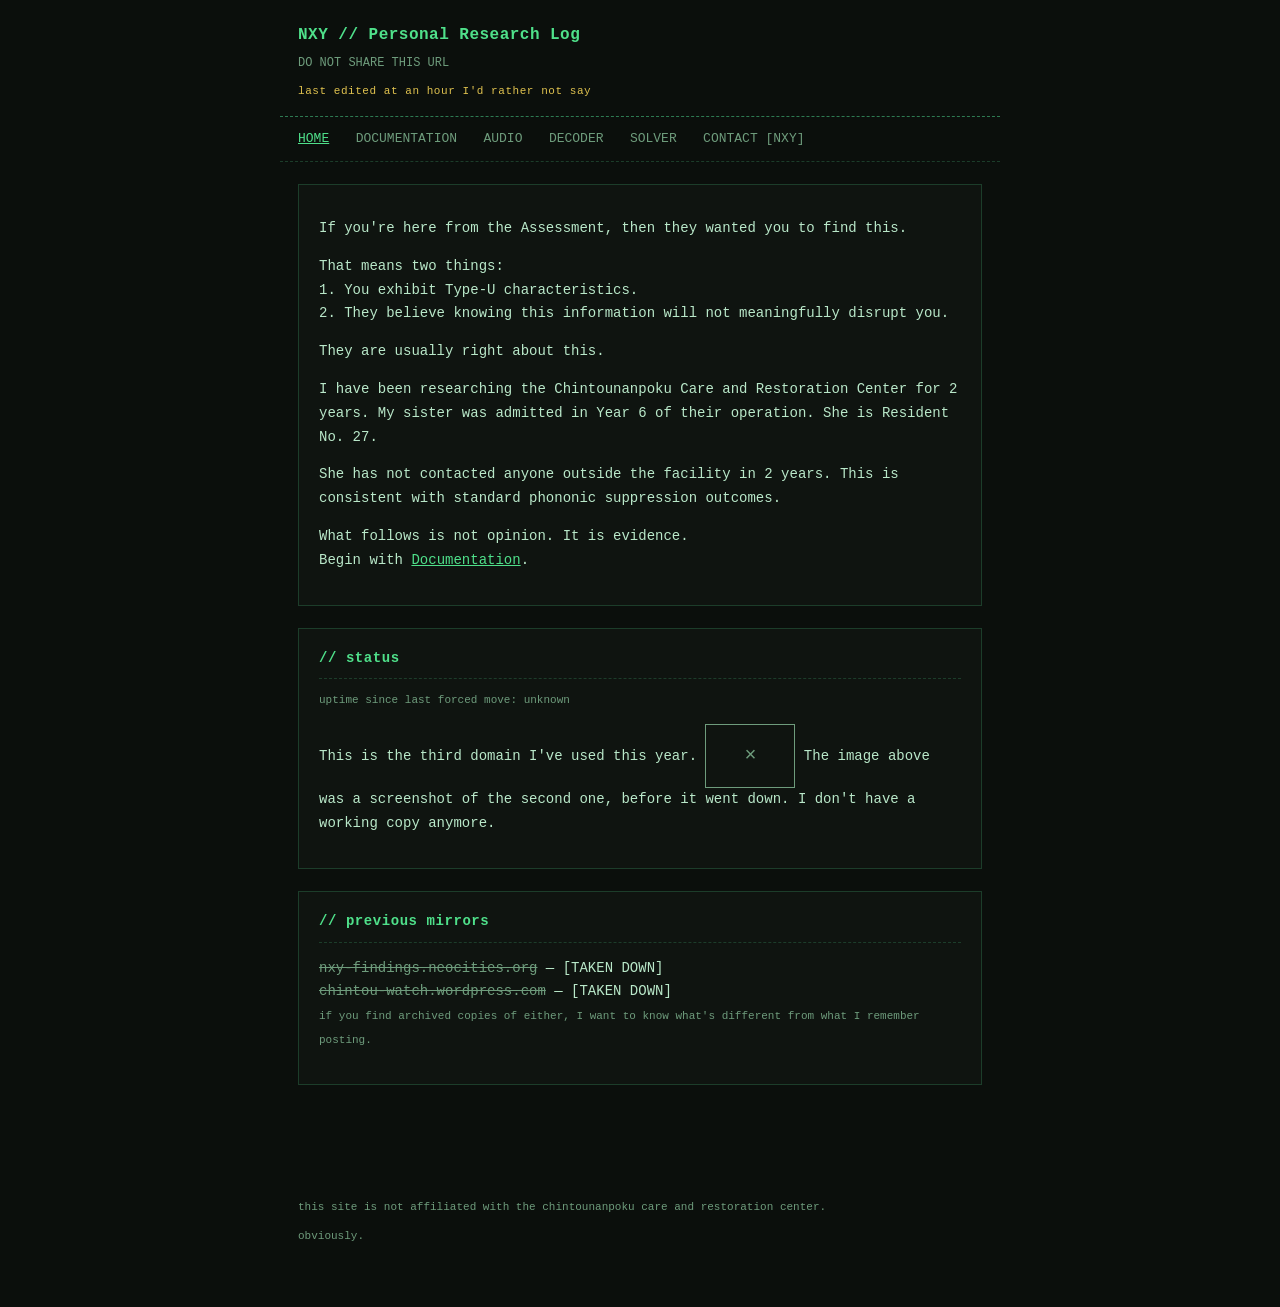
<file: index.html>
<!DOCTYPE html>
<html lang="en">
<head>
<meta charset="UTF-8">
<meta name="viewport" content="width=device-width, initial-scale=1.0">
<title>NXY // Personal Research Log</title>
<link rel="stylesheet" href="style.css">
</head>
<body>

<header class="nxy-header">
  <div class="handle">NXY // Personal Research Log</div>
  <div class="subline">DO NOT SHARE THIS URL</div>
  <div class="warn-line">last edited at an hour I'd rather not say</div>
</header>

<nav class="nxy-nav" aria-label="Primary">
  <a href="index.html" aria-current="page">HOME</a>
  <a href="documentation.html">DOCUMENTATION</a>
  <a href="audio.html">AUDIO</a>
  <a href="decoder.html">DECODER</a>
  <a href="solver.html">SOLVER</a>
  <a href="contact.html">CONTACT [NXY]</a>
</nav>

<main class="shell">

  <div class="block">
    <p>If you're here from the Assessment, then they wanted you to find this.</p>
    <p>That means two things:<br>
    1. You exhibit Type-U characteristics.<br>
    2. They believe knowing this information will not meaningfully disrupt you.</p>
    <p>They are usually right about this.</p>
    <p>I have been researching the Chintounanpoku Care and Restoration Center for 2 years. My sister was admitted in Year 6 of their operation. She is Resident No. 27.</p>
    <p>She has not contacted anyone outside the facility in 2 years. This is consistent with standard phononic suppression outcomes.</p>
    <p>What follows is not opinion. It is evidence.<br>Begin with <a href="documentation.html">Documentation</a>.</p>
  </div>

  <div class="block">
    <h2>// status</h2>
    <p class="timestamp">uptime since last forced move: unknown</p>
    <p>This is the third domain I've used this year. <span class="broken-img" title="image failed to load" aria-label="broken image placeholder"></span> The image above was a screenshot of the second one, before it went down. I don't have a working copy anymore.</p>
  </div>

  <div class="block">
    <h2>// previous mirrors</h2>
    <p>
      <a href="#" class="dead">nxy-findings.neocities.org</a> — [TAKEN DOWN]<br>
      <a href="#" class="dead">chintou-watch.wordpress.com</a> — [TAKEN DOWN]<br>
      <span class="timestamp">if you find archived copies of either, I want to know what's different from what I remember posting.</span>
    </p>
  </div>

</main>

<footer class="nxy-footer">
  <p>this site is not affiliated with the chintounanpoku care and restoration center.</p>
  <p>obviously.</p>
</footer>

</body>
</html>
</file>
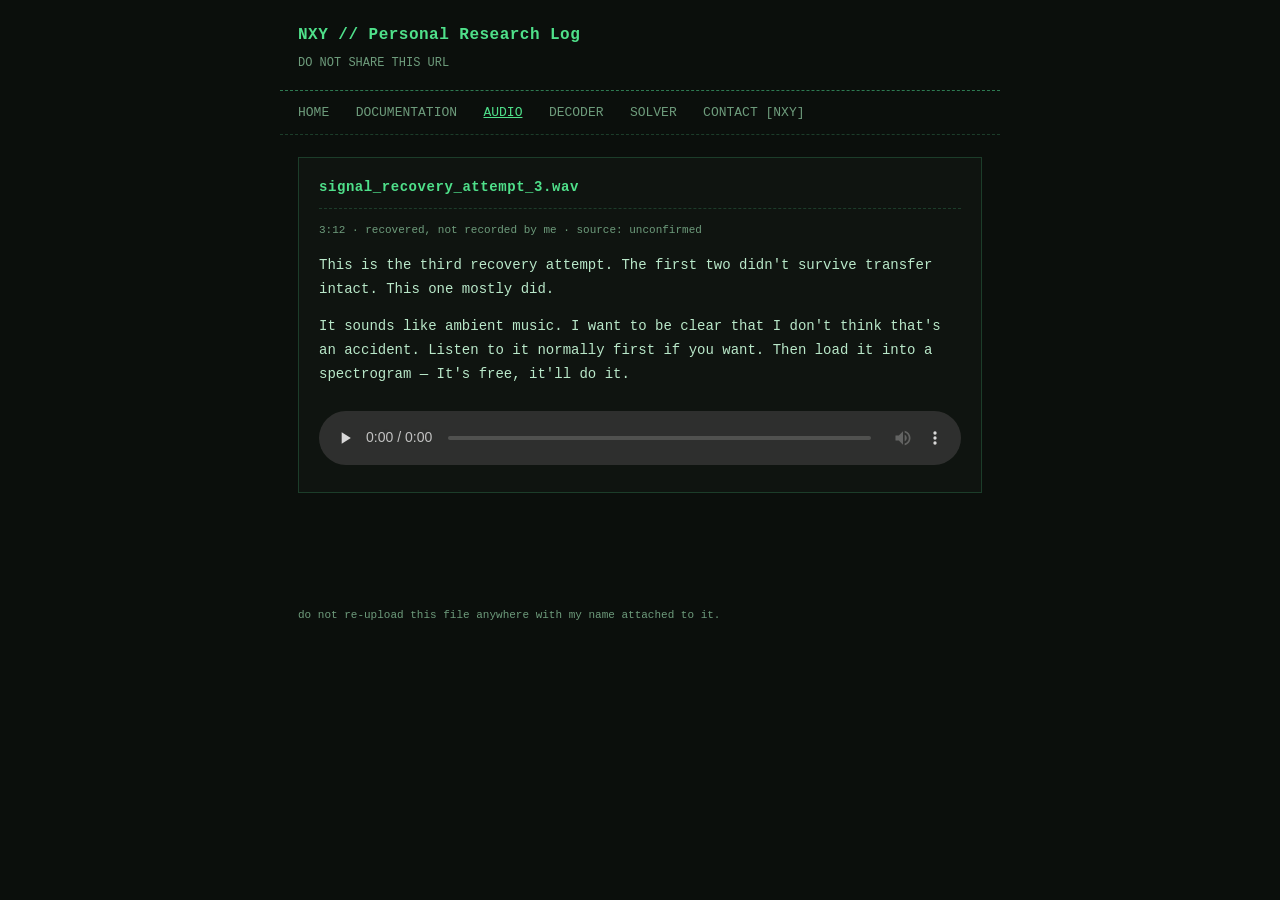
<file: audio.html>
<!DOCTYPE html>
<html lang="en">
<head>
<meta charset="UTF-8">
<meta name="viewport" content="width=device-width, initial-scale=1.0">
<title>Audio // NXY</title>
<link rel="stylesheet" href="style.css">
</head>
<body>

<header class="nxy-header">
  <div class="handle">NXY // Personal Research Log</div>
  <div class="subline">DO NOT SHARE THIS URL</div>
</header>

<nav class="nxy-nav" aria-label="Primary">
  <a href="index.html">HOME</a>
  <a href="documentation.html">DOCUMENTATION</a>
  <a href="audio.html" aria-current="page">AUDIO</a>
  <a href="decoder.html">DECODER</a>
  <a href="solver.html">SOLVER</a>
  <a href="contact.html">CONTACT [NXY]</a>
</nav>

<main class="shell">

  <div class="block">
    <h2>signal_recovery_attempt_3.wav</h2>
    <p class="timestamp">3:12 &middot; recovered, not recorded by me &middot; source: unconfirmed</p>
    <p>This is the third recovery attempt. The first two didn't survive transfer intact. This one mostly did.</p>
    <p>It sounds like ambient music. I want to be clear that I don't think that's an accident. Listen to it normally first if you want. Then load it into a spectrogram &mdash; It's free, it'll do it.</p>

    <audio controls preload="none">
      <source src="audio/signal_recovery_attempt_3.wav" type="audio/wav">
      Your browser doesn't support embedded audio. Download the file directly instead.
    </audio>
    
  </div>

</main>

<footer class="nxy-footer">
  <p>do not re-upload this file anywhere with my name attached to it.</p>
</footer>

</body>
</html>
</file>
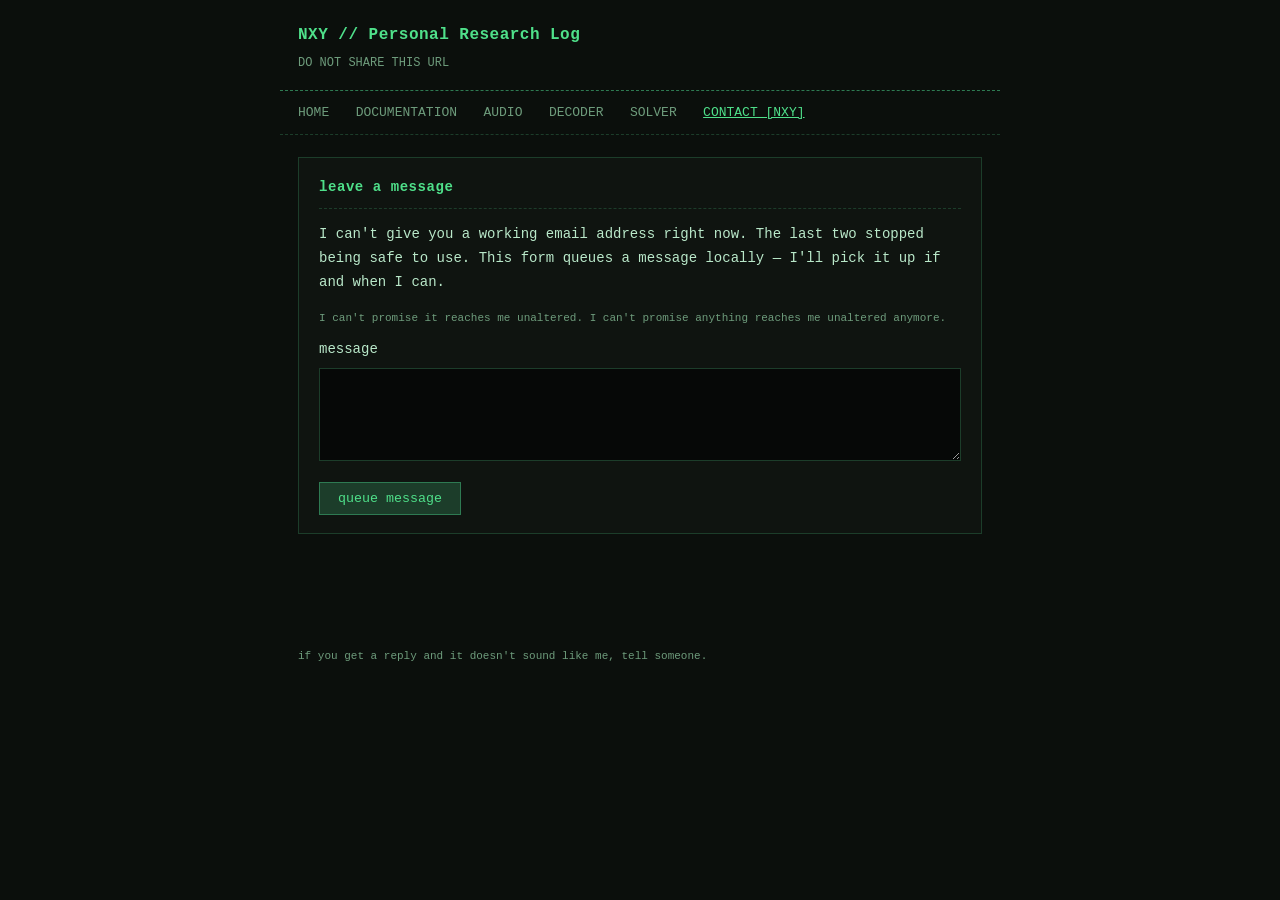
<file: contact.html>
<!DOCTYPE html>
<html lang="en">
<head>
<meta charset="UTF-8">
<meta name="viewport" content="width=device-width, initial-scale=1.0">
<title>Contact [NXY]</title>
<link rel="stylesheet" href="style.css">
</head>
<body>

<header class="nxy-header">
  <div class="handle">NXY // Personal Research Log</div>
  <div class="subline">DO NOT SHARE THIS URL</div>
</header>

<nav class="nxy-nav" aria-label="Primary">
  <a href="index.html">HOME</a>
  <a href="documentation.html">DOCUMENTATION</a>
  <a href="audio.html">AUDIO</a>
  <a href="decoder.html">DECODER</a>
  <a href="solver.html">SOLVER</a>
  <a href="contact.html" aria-current="page">CONTACT [NXY]</a>
</nav>

<main class="shell">

  <div class="block">
    <h2>leave a message</h2>
    <p>I can't give you a working email address right now. The last two stopped being safe to use. This form queues a message locally &mdash; I'll pick it up if and when I can.</p>
    <p class="timestamp">I can't promise it reaches me unaltered. I can't promise anything reaches me unaltered anymore.</p>

    <form class="nxy-form" id="nxy-contact-form">
      <label for="msg">message</label>
      <textarea id="msg" rows="5"></textarea>
      <button type="submit">queue message</button>
    </form>

    <div class="pending-asset" id="nxy-contact-result" style="display:none;"></div>
  </div>

</main>

<footer class="nxy-footer">
  <p>if you get a reply and it doesn't sound like me, tell someone.</p>
</footer>

<script>
  document.getElementById('nxy-contact-form').addEventListener('submit', function (e) {
    e.preventDefault();
    var box = document.getElementById('nxy-contact-result');
    box.style.display = 'block';
    box.textContent = 'MESSAGE QUEUED. DELIVERY NOT GUARANTEED.';
  });
</script>

</body>
</html>
</file>
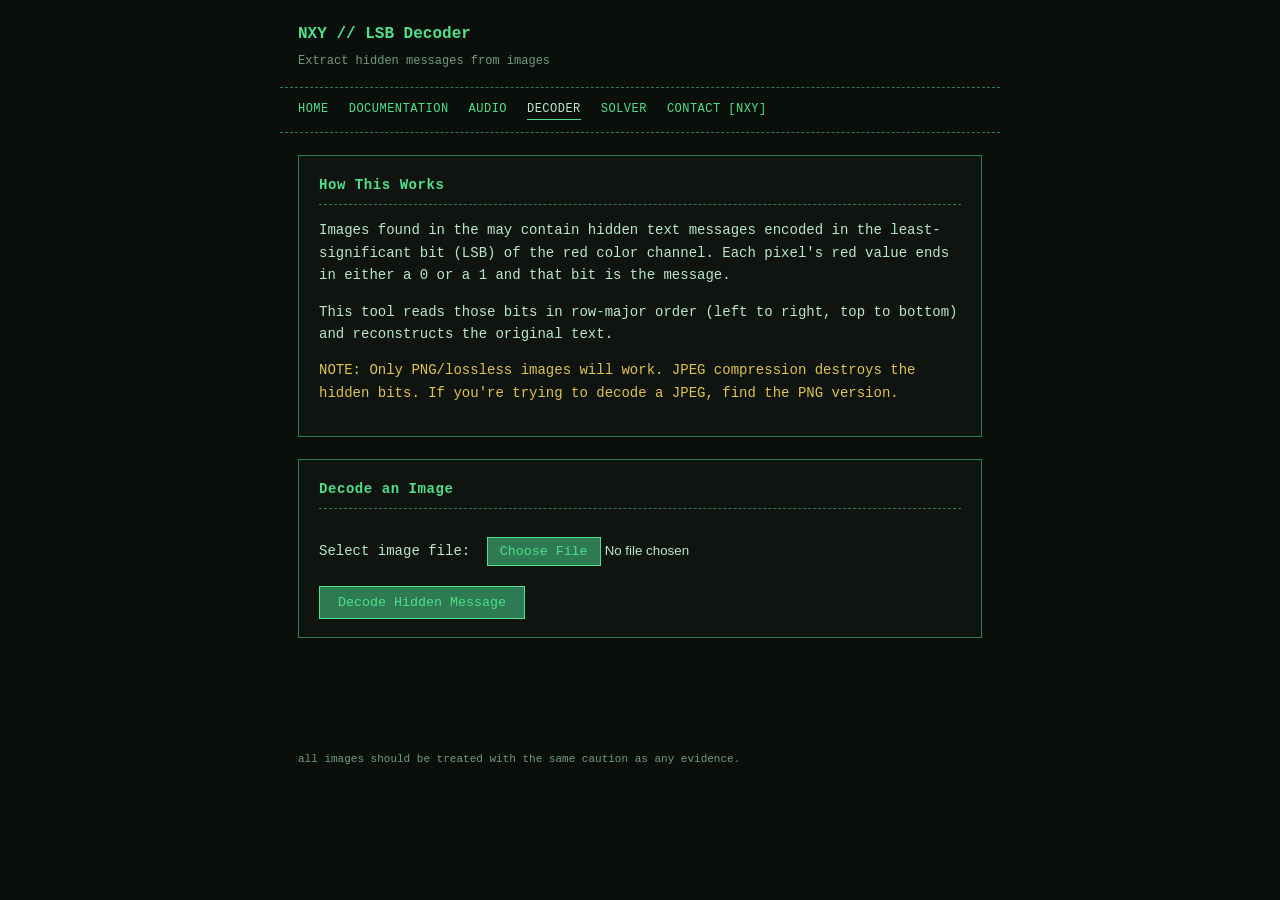
<file: decoder.html>
<!DOCTYPE html>
<html lang="en">
<head>
<meta charset="UTF-8">
<meta name="viewport" content="width=device-width, initial-scale=1.0">
<title>LSB Decoder // NXY Research Tools</title>
<style>
  :root {
    --bg:        #0B0F0C;
    --bg-panel:  #0F1410;
    --green:     #4FE08A;
    --green-dim: #2E7A52;
    --text:      #B9E8C9;
    --text-dim:  #6E9C7C;
    --font-mono: 'Courier New', Courier, monospace;
  }
  * { box-sizing: border-box; }
  html, body {
    margin: 0; padding: 0;
    background: var(--bg);
    color: var(--text);
    font-family: var(--font-mono);
    font-size: 14px;
    line-height: 1.6;
  }
  .shell { max-width: 720px; margin: 0 auto; padding: 0 18px 60px; }
  header { border-bottom: 1px dashed var(--green-dim); padding: 22px 18px 16px; max-width: 720px; margin: 0 auto; }
  .handle { color: var(--green); font-weight: bold; font-size: 16px; }
  .subline { color: var(--text-dim); font-size: 12px; margin-top: 4px; }
  .block {
    background: var(--bg-panel);
    border: 1px solid var(--green-dim);
    padding: 18px 20px;
    margin: 22px 0;
  }
  .block h2 {
    color: var(--green);
    font-size: 14px;
    letter-spacing: 0.04em;
    margin: 0 0 12px;
    border-bottom: 1px dashed var(--green-dim);
    padding-bottom: 8px;
  }
  input[type="file"] {
    color: var(--text);
    padding: 8px;
    margin-top: 8px;
  }
  input[type="file"]::file-selector-button {
    background: var(--green-dim);
    border: 1px solid var(--green);
    color: var(--green);
    padding: 6px 12px;
    cursor: pointer;
    font-family: var(--font-mono);
  }
  button {
    margin-top: 12px;
    background: var(--green-dim);
    border: 1px solid var(--green);
    color: var(--green);
    font-family: var(--font-mono);
    padding: 8px 18px;
    cursor: pointer;
  }
  button:hover { background: var(--green); color: var(--bg); }
  #preview {
    max-width: 100%;
    height: auto;
    margin-top: 12px;
    border: 1px dashed var(--green-dim);
    border-radius: 4px;
    display: none;
  }
  #result {
    margin-top: 18px;
    padding: 14px;
    background: #060807;
    border-left: 2px solid var(--green);
    display: none;
    white-space: pre-wrap;
    word-wrap: break-word;
  }
  .error { color: #E0C24F; }
  .success { color: var(--green); }
  footer { color: var(--text-dim); font-size: 11px; padding: 20px 18px 50px; max-width: 720px; margin: 0 auto; }
  header { border-bottom: 1px dashed var(--green-dim); padding: 22px 18px 16px; max-width: 720px; margin: 0 auto; }
  .handle { color: var(--green); font-weight: bold; font-size: 16px; }
  .subline { color: var(--text-dim); font-size: 12px; margin-top: 4px; }
  .nxy-nav { display: flex; gap: 20px; padding: 12px 18px; max-width: 720px; margin: 0 auto; border-bottom: 1px dashed var(--green-dim); }
  .nxy-nav a { color: var(--green); text-decoration: none; font-size: 12px; letter-spacing: 0.04em; }
  .nxy-nav a:hover { color: var(--text); }
  .nxy-nav a[aria-current="page"] { color: var(--text); border-bottom: 1px solid var(--green); }
  .shell { max-width: 720px; margin: 0 auto; padding: 0 18px 60px; }
</style>
</head>
<body>

<header>
  <div class="handle">NXY // LSB Decoder</div>
  <div class="subline">Extract hidden messages from images</div>
</header>

<nav class="nxy-nav" aria-label="Primary">
  <a href="index.html">HOME</a>
  <a href="documentation.html">DOCUMENTATION</a>
  <a href="audio.html">AUDIO</a>
  <a href="decoder.html" aria-current="page">DECODER</a>
  <a href="solver.html">SOLVER</a>
  <a href="contact.html">CONTACT [NXY]</a>
</nav>

<main class="shell">

  <div class="block">
    <h2>How This Works</h2>
    <p>Images found in the may contain hidden text messages encoded in the least-significant bit (LSB) of the red color channel. Each pixel's red value ends in either a 0 or a 1 and that bit is the message.</p>
    <p>This tool reads those bits in row-major order (left to right, top to bottom) and reconstructs the original text.</p>
    <p class="error">NOTE: Only PNG/lossless images will work. JPEG compression destroys the hidden bits. If you're trying to decode a JPEG, find the PNG version.</p>
  </div>

  <div class="block">
    <h2>Decode an Image</h2>
    <form id="decoder-form">
      <label for="image-input">Select image file:</label>
      <input type="file" id="image-input" accept="image/png,image/gif,image/bmp" required>
      <img id="preview" alt="Image preview">
      <button type="submit">Decode Hidden Message</button>
    </form>
    <div id="result"></div>
  </div>

</main>

<footer>
  <p>all images should be treated with the same caution as any evidence.</p>
</footer>

<script>
  var form = document.getElementById('decoder-form');
  var fileInput = document.getElementById('image-input');
  var preview = document.getElementById('preview');
  var result = document.getElementById('result');

  fileInput.addEventListener('change', function (e) {
    if (fileInput.files.length === 0) {
      preview.style.display = 'none';
      return;
    }
    var reader = new FileReader();
    reader.onload = function (evt) {
      preview.src = evt.target.result;
      preview.style.display = 'block';
    };
    reader.readAsDataURL(fileInput.files[0]);
  });

  form.addEventListener('submit', function (e) {
    e.preventDefault();
    var file = fileInput.files[0];
    if (!file) { return; }

    var reader = new FileReader();
    reader.onload = function (evt) {
      var img = new Image();
      img.onload = function () {
        try {
          var message = decodeMessage(img);
          result.classList.remove('error');
          result.classList.add('success');
          result.textContent = message || '[No hidden message found or message was empty.]';
        } catch (err) {
          result.classList.remove('success');
          result.classList.add('error');
          result.textContent = 'ERROR: ' + err.message;
        }
        result.style.display = 'block';
      };
      img.src = evt.target.result;
    };
    reader.readAsDataURL(file);
  });

  function decodeMessage(img) {
    var canvas = document.createElement('canvas');
    canvas.width = img.width;
    canvas.height = img.height;
    var ctx = canvas.getContext('2d');
    ctx.drawImage(img, 0, 0);
    var imageData = ctx.getImageData(0, 0, img.width, img.height);
    var data = imageData.data;

    var bits = [];
    for (var i = 0; i < data.length; i += 4) {
      var r = data[i];
      bits.push(r & 1);
    }

    var chars = [];
    var zeroCount = 0;
    for (var i = 0; i < bits.length; i += 8) {
      if (i + 8 > bits.length) break;
      var byte = 0;
      for (var j = 0; j < 8; j++) {
        byte = (byte << 1) | bits[i + j];
      }
      if (byte === 0) {
        zeroCount++;
        if (zeroCount >= 2) break;
      } else {
        zeroCount = 0;
        chars.push(String.fromCharCode(byte));
      }
    }

    return chars.join('');
  }
</script>

</body>
</html>
</file>
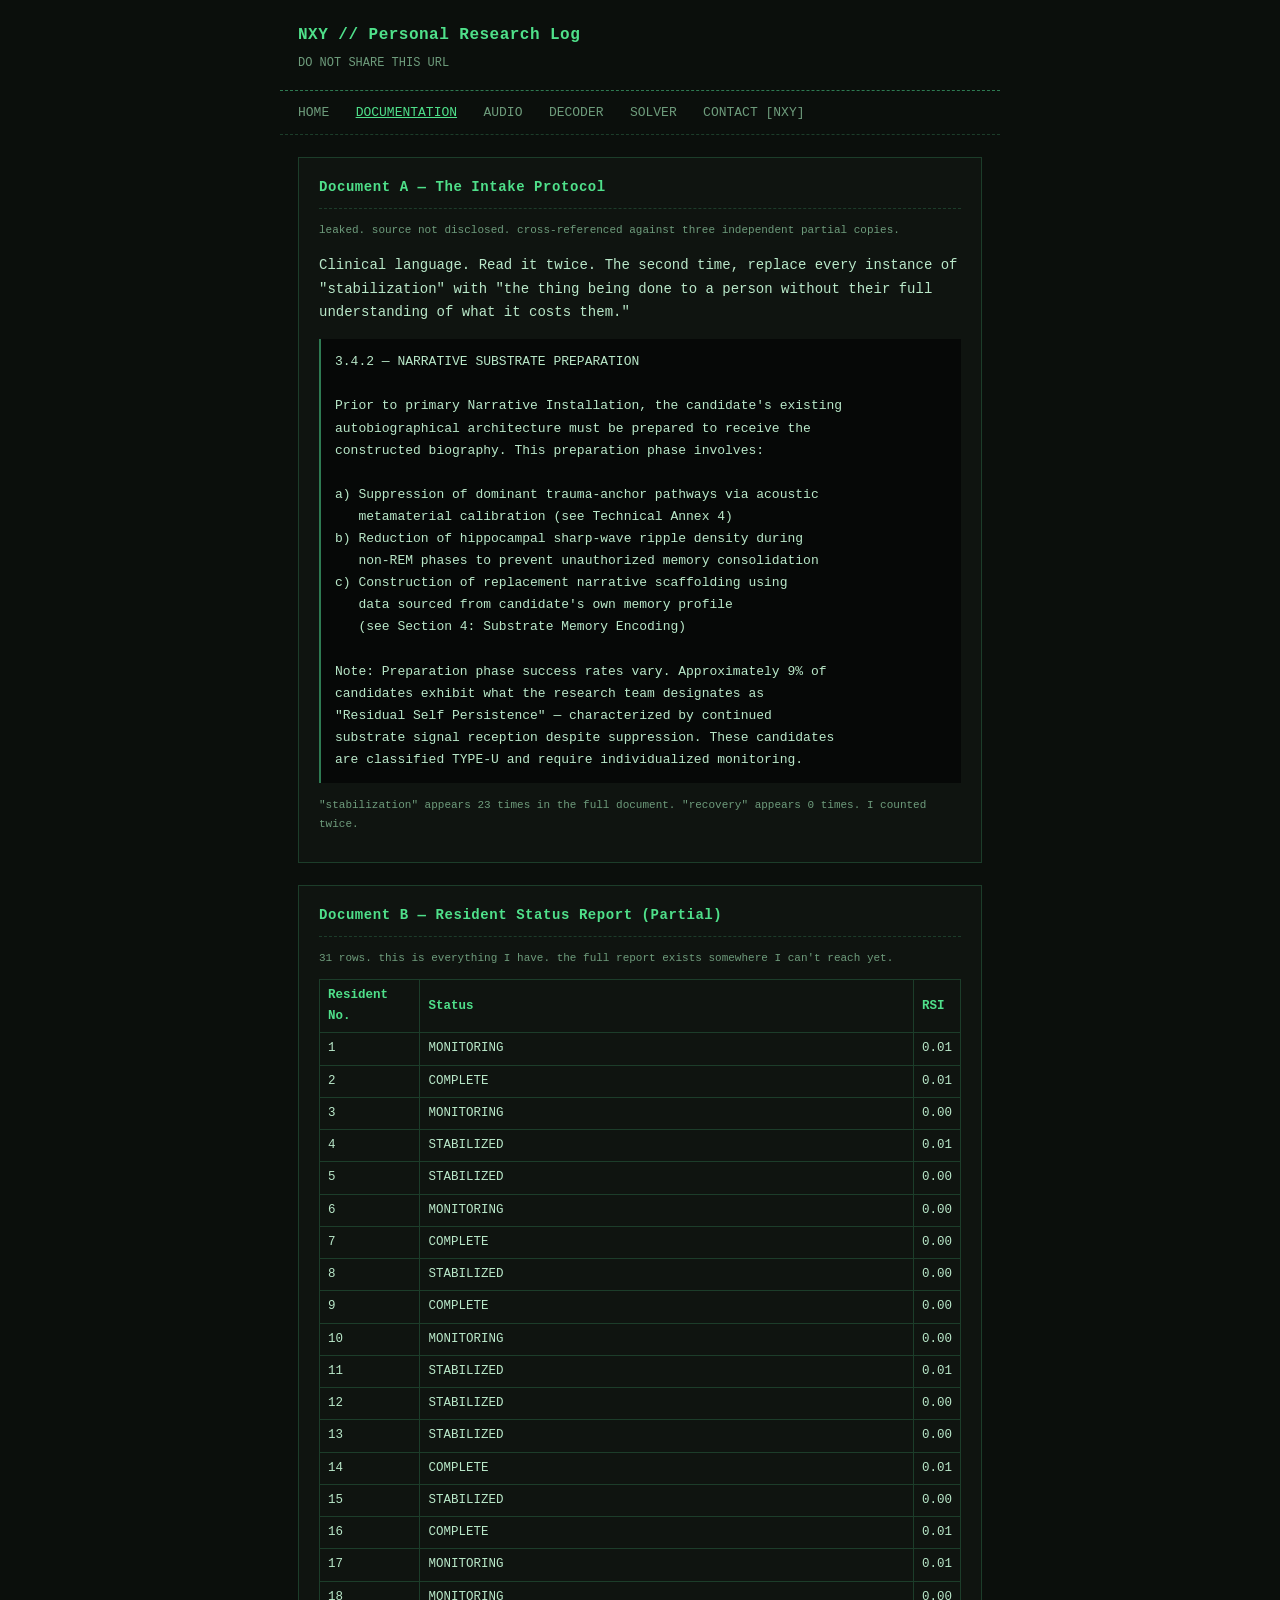
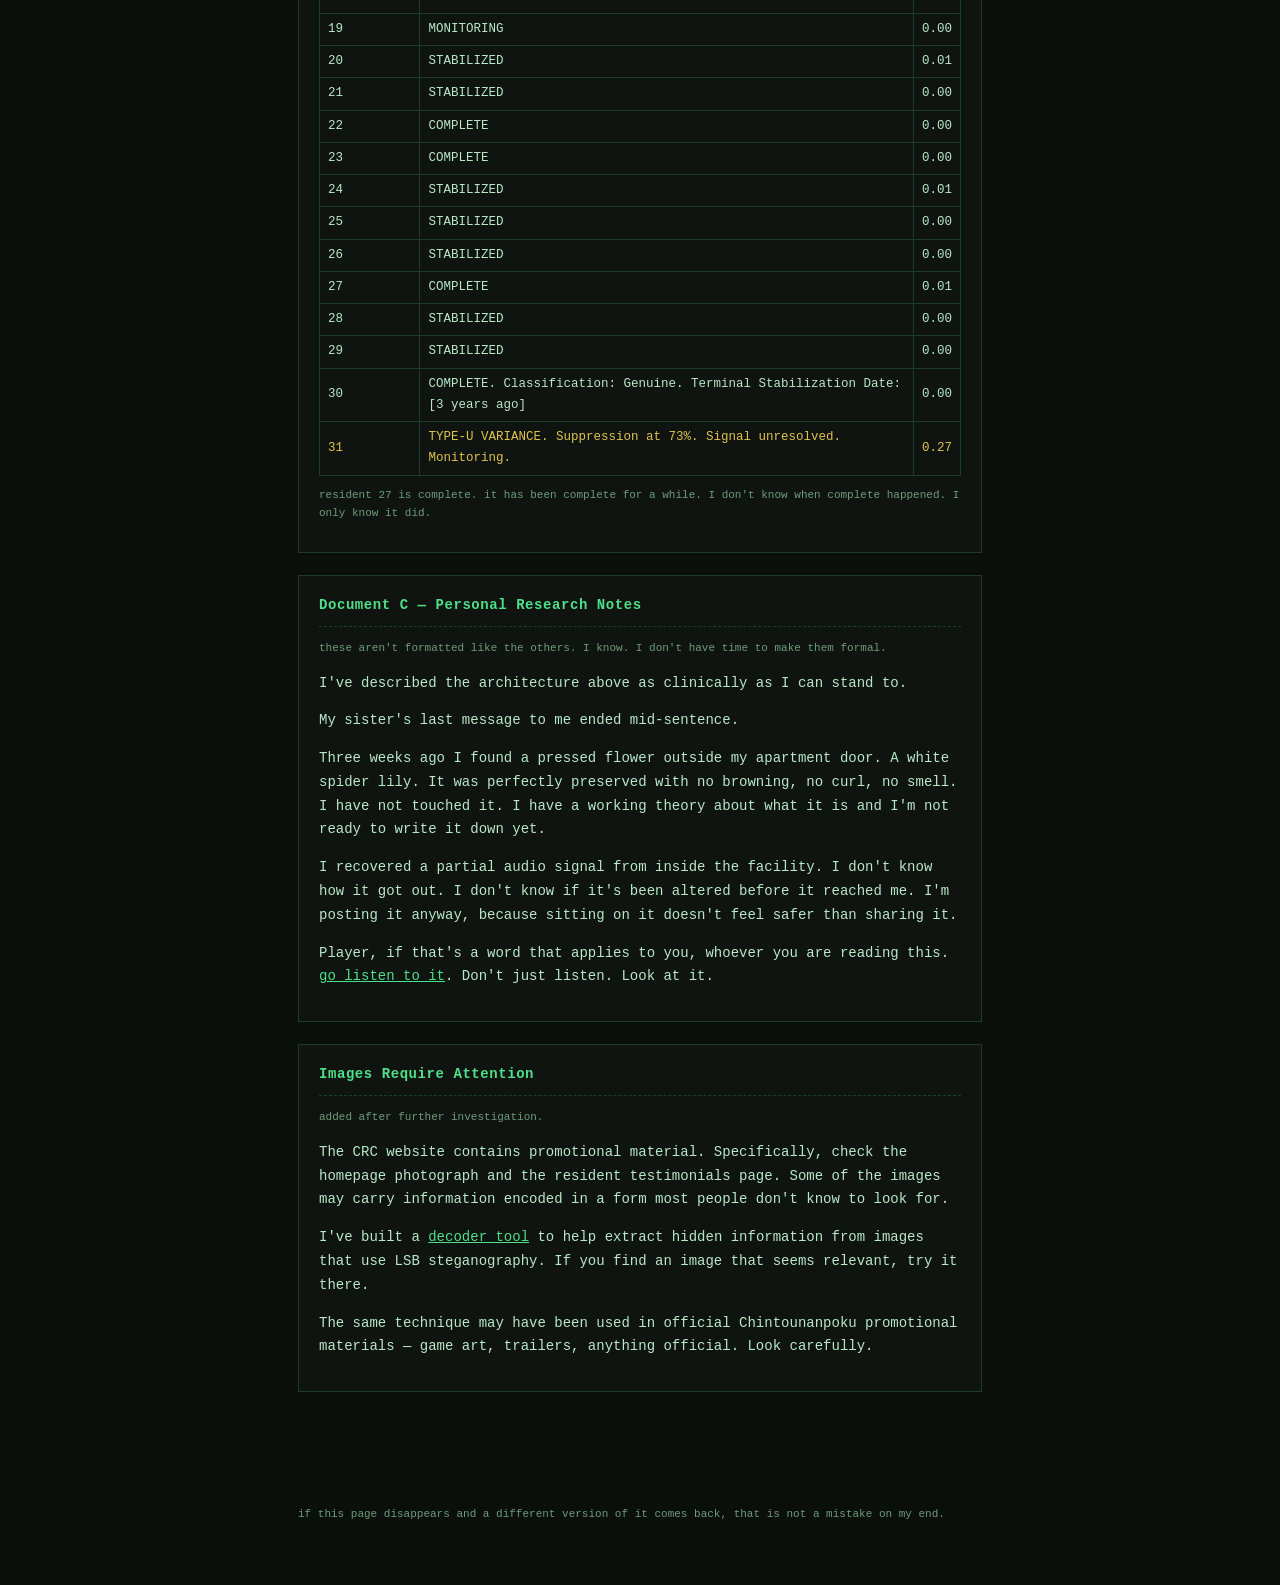
<file: documentation.html>
<!DOCTYPE html>
<html lang="en">
<head>
<meta charset="UTF-8">
<meta name="viewport" content="width=device-width, initial-scale=1.0">
<title>Documentation // NXY</title>
<link rel="stylesheet" href="style.css">
</head>
<body>

<header class="nxy-header">
  <div class="handle">NXY // Personal Research Log</div>
  <div class="subline">DO NOT SHARE THIS URL</div>
</header>

<nav class="nxy-nav" aria-label="Primary">
  <a href="index.html">HOME</a>
  <a href="documentation.html" aria-current="page">DOCUMENTATION</a>
  <a href="audio.html">AUDIO</a>
  <a href="decoder.html">DECODER</a>
  <a href="solver.html">SOLVER</a>
  <a href="contact.html">CONTACT [NXY]</a>
</nav>

<main class="shell">

  <div class="block">
    <h2>Document A — The Intake Protocol</h2>
    <p class="timestamp">leaked. source not disclosed. cross-referenced against three independent partial copies.</p>
    <p>Clinical language. Read it twice. The second time, replace every instance of "stabilization" with "the thing being done to a person without their full understanding of what it costs them."</p>
    <pre class="doc-excerpt">3.4.2 — NARRATIVE SUBSTRATE PREPARATION

Prior to primary Narrative Installation, the candidate's existing
autobiographical architecture must be prepared to receive the
constructed biography. This preparation phase involves:

a) Suppression of dominant trauma-anchor pathways via acoustic
   metamaterial calibration (see Technical Annex 4)
b) Reduction of hippocampal sharp-wave ripple density during
   non-REM phases to prevent unauthorized memory consolidation
c) Construction of replacement narrative scaffolding using
   data sourced from candidate's own memory profile
   (see Section 4: Substrate Memory Encoding)

Note: Preparation phase success rates vary. Approximately 9% of
candidates exhibit what the research team designates as
"Residual Self Persistence" — characterized by continued
substrate signal reception despite suppression. These candidates
are classified TYPE-U and require individualized monitoring.</pre>
    <p class="timestamp">"stabilization" appears 23 times in the full document. "recovery" appears 0 times. I counted twice.</p>
  </div>

  <div class="block">
    <h2>Document B — Resident Status Report (Partial)</h2>
    <p class="timestamp">31 rows. this is everything I have. the full report exists somewhere I can't reach yet.</p>
    <table class="status-table">
      <tr><th>Resident No.</th><th>Status</th><th>RSI</th></tr>
      <tr><td>1</td><td>MONITORING</td><td>0.01</td></tr>
      <tr><td>2</td><td>COMPLETE</td><td>0.01</td></tr>
      <tr><td>3</td><td>MONITORING</td><td>0.00</td></tr>
      <tr><td>4</td><td>STABILIZED</td><td>0.01</td></tr>
      <tr><td>5</td><td>STABILIZED</td><td>0.00</td></tr>
      <tr><td>6</td><td>MONITORING</td><td>0.00</td></tr>
      <tr><td>7</td><td>COMPLETE</td><td>0.00</td></tr>
      <tr><td>8</td><td>STABILIZED</td><td>0.00</td></tr>
      <tr><td>9</td><td>COMPLETE</td><td>0.00</td></tr>
      <tr><td>10</td><td>MONITORING</td><td>0.00</td></tr>
      <tr><td>11</td><td>STABILIZED</td><td>0.01</td></tr>
      <tr><td>12</td><td>STABILIZED</td><td>0.00</td></tr>
      <tr><td>13</td><td>STABILIZED</td><td>0.00</td></tr>
      <tr><td>14</td><td>COMPLETE</td><td>0.01</td></tr>
      <tr><td>15</td><td>STABILIZED</td><td>0.00</td></tr>
      <tr><td>16</td><td>COMPLETE</td><td>0.01</td></tr>
      <tr><td>17</td><td>MONITORING</td><td>0.01</td></tr>
      <tr><td>18</td><td>MONITORING</td><td>0.00</td></tr>
      <tr><td>19</td><td>MONITORING</td><td>0.00</td></tr>
      <tr><td>20</td><td>STABILIZED</td><td>0.01</td></tr>
      <tr><td>21</td><td>STABILIZED</td><td>0.00</td></tr>
      <tr><td>22</td><td>COMPLETE</td><td>0.00</td></tr>
      <tr><td>23</td><td>COMPLETE</td><td>0.00</td></tr>
      <tr><td>24</td><td>STABILIZED</td><td>0.01</td></tr>
      <tr><td>25</td><td>STABILIZED</td><td>0.00</td></tr>
      <tr><td>26</td><td>STABILIZED</td><td>0.00</td></tr>
      <tr><td>27</td><td>COMPLETE</td><td>0.01</td></tr>
      <tr><td>28</td><td>STABILIZED</td><td>0.00</td></tr>
      <tr><td>29</td><td>STABILIZED</td><td>0.00</td></tr>
      <tr class="row-30"><td>30</td><td>COMPLETE. Classification: Genuine. Terminal Stabilization Date: [3 years ago]</td><td>0.00</td></tr>
      <tr class="row-31"><td>31</td><td>TYPE-U VARIANCE. Suppression at 73%. Signal unresolved. Monitoring.</td><td>0.27</td></tr>
    </table>
    <p class="timestamp" style="margin-top:10px;">resident 27 is complete. it has been complete for a while. I don't know when complete happened. I only know it did.</p>
  </div>

  <div class="block">
    <h2>Document C — Personal Research Notes</h2>
    <p class="timestamp">these aren't formatted like the others. I know. I don't have time to make them formal.</p>
    <p>I've described the architecture above as clinically as I can stand to.</p>
    <p>My sister's last message to me ended mid-sentence.</p>
    <p>Three weeks ago I found a pressed flower outside my apartment door. A white spider lily. It was perfectly preserved with no browning, no curl, no smell. I have not touched it. I have a working theory about what it is and I'm not ready to write it down yet.</p>
    <p>I recovered a partial audio signal from inside the facility. I don't know how it got out. I don't know if it's been altered before it reached me. I'm posting it anyway, because sitting on it doesn't feel safer than sharing it.</p>
    <p>Player, if that's a word that applies to you, whoever you are reading this. <a href="audio.html">go listen to it</a>. Don't just listen. Look at it.</p>
  </div>

  <div class="block">
    <h2>Images Require Attention</h2>
    <p class="timestamp">added after further investigation.</p>
    <p>The CRC website contains promotional material. Specifically, check the homepage photograph and the resident testimonials page. Some of the images may carry information encoded in a form most people don't know to look for.</p>
    <p>I've built a <a href="decoder.html">decoder tool</a> to help extract hidden information from images that use LSB steganography. If you find an image that seems relevant, try it there.</p>
    <p>The same technique may have been used in official Chintounanpoku promotional materials — game art, trailers, anything official. Look carefully.</p>
  </div>

</main>

<footer class="nxy-footer">
  <p>if this page disappears and a different version of it comes back, that is not a mistake on my end.</p>
</footer>

</body>
</html>
</file>
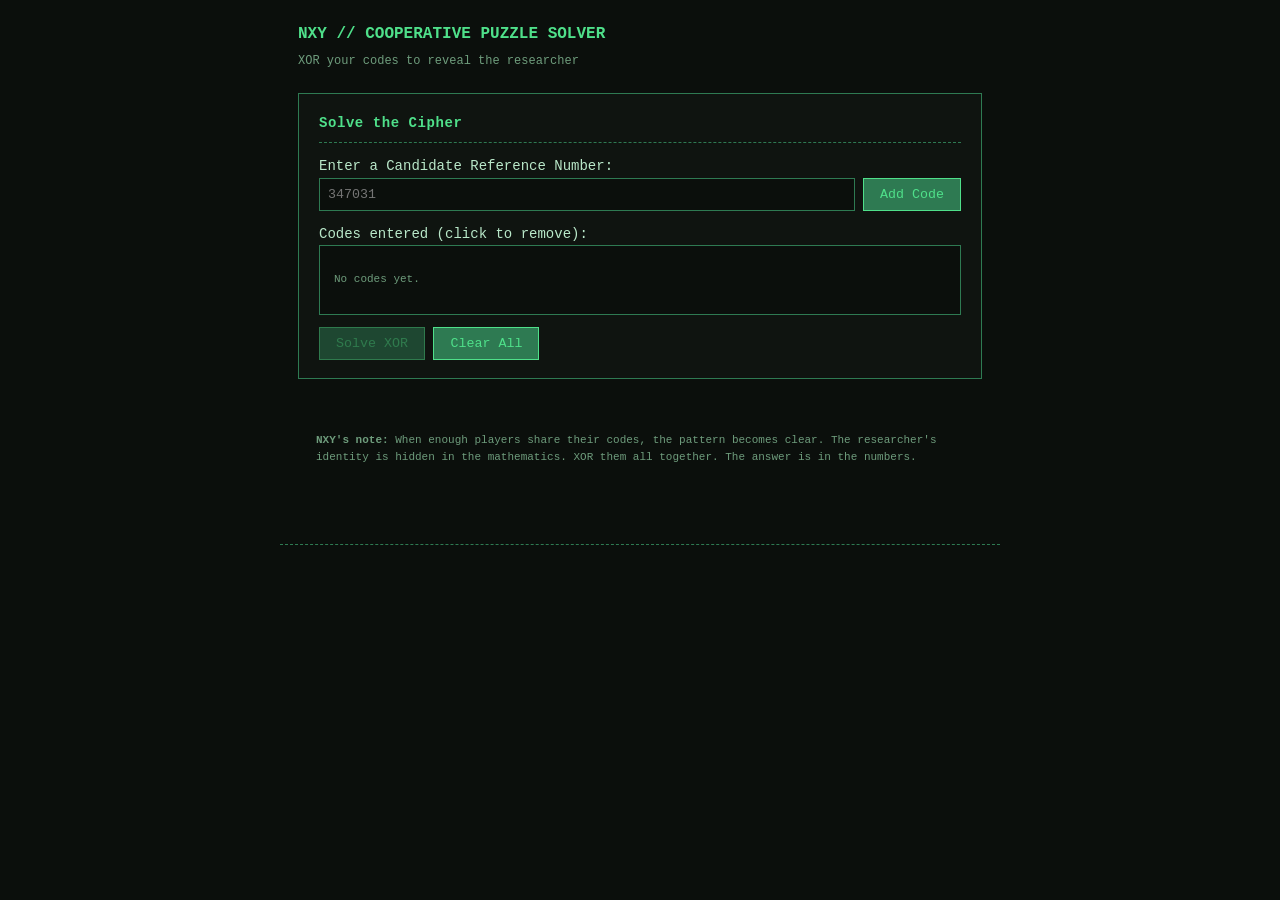
<file: solver.html>
<!DOCTYPE html>
<html lang="en">
<head>
<meta charset="UTF-8">
<meta name="viewport" content="width=device-width, initial-scale=1.0">
<title>Cooperative Puzzle Solver // NXY</title>
<style>
  :root {
    --bg:        #0B0F0C;
    --bg-panel:  #0F1410;
    --green:     #4FE08A;
    --green-dim: #2E7A52;
    --text:      #B9E8C9;
    --text-dim:  #6E9C7C;
    --font-mono: 'Courier New', Courier, monospace;
  }
  * { box-sizing: border-box; }
  html, body {
    margin: 0; padding: 0;
    background: var(--bg);
    color: var(--text);
    font-family: var(--font-mono);
    font-size: 14px;
    line-height: 1.6;
  }
  .shell { max-width: 720px; margin: 0 auto; padding: 0 18px 60px; }
  header { border-bottom: 1px dashed var(--green-dim); padding: 22px 18px 16px; max-width: 720px; margin: 0 auto; }
  .handle { color: var(--green); font-weight: bold; font-size: 16px; }
  .subline { color: var(--text-dim); font-size: 12px; margin-top: 4px; }
  .block {
    background: var(--bg-panel);
    border: 1px solid var(--green-dim);
    padding: 18px 20px;
    margin: 22px 0;
  }
  .block h2 {
    color: var(--green);
    font-size: 14px;
    letter-spacing: 0.04em;
    margin: 0 0 12px;
    border-bottom: 1px dashed var(--green-dim);
    padding-bottom: 8px;
  }
  
  .code-input-group {
    display: flex;
    gap: 8px;
    margin-bottom: 12px;
  }
  input[type="text"] {
    flex: 1;
    background: var(--bg);
    border: 1px solid var(--green-dim);
    color: var(--green);
    padding: 8px;
    font-family: var(--font-mono);
  }
  button {
    background: var(--green-dim);
    border: 1px solid var(--green);
    color: var(--green);
    font-family: var(--font-mono);
    padding: 8px 16px;
    cursor: pointer;
  }
  button:hover { background: var(--green); color: var(--bg); }
  button:disabled { opacity: 0.5; cursor: not-allowed; }
  
  #codes-list {
    background: var(--bg);
    border: 1px solid var(--green-dim);
    padding: 10px;
    margin-bottom: 12px;
    min-height: 40px;
    max-height: 150px;
    overflow-y: auto;
    font-size: 12px;
  }
  .code-item {
    display: flex;
    justify-content: space-between;
    padding: 4px 8px;
    border-bottom: 1px dashed var(--green-dim);
  }
  .code-item:last-child { border-bottom: none; }
  .code-remove {
    color: #E0C24F;
    cursor: pointer;
    font-size: 10px;
  }
  .code-remove:hover { color: #FF6B6B; }
  
  #result {
    margin-top: 18px;
    padding: 14px;
    background: #060807;
    border-left: 2px solid var(--green);
    display: none;
  }
  #result.show { display: block; }
  .result-label { color: var(--text-dim); font-size: 11px; }
  .result-value { 
    color: var(--green); 
    font-weight: bold;
    font-size: 18px;
    margin-top: 8px;
    letter-spacing: 2px;
  }
  
  .error { color: #E0C24F; }
  .success { color: var(--green); }
  
  footer { color: var(--text-dim); font-size: 11px; padding: 20px 18px 50px; max-width: 720px; margin: 0 auto; }
</style>
</head>
<body>

<header>
  <div class="handle">NXY // COOPERATIVE PUZZLE SOLVER</div>
  <div class="subline">XOR your codes to reveal the researcher</div>


  <div class="block">
    <h2>Solve the Cipher</h2>
    
    <div>
      <label for="code-input">Enter a Candidate Reference Number:</label><br>
      <div class="code-input-group">
        <input type="text" id="code-input" placeholder="347031" maxlength="6">
        <button onclick="addCode()">Add Code</button>
      </div>
    </div>
    
    <div>
      <label>Codes entered (click to remove):</label>
      <div id="codes-list">
        <p style="color: var(--text-dim); font-size: 11px; padding: 4px;">No codes yet.</p>
      </div>
    </div>
    
    <div>
      <button onclick="solveXOR()" id="solve-btn" disabled>Solve XOR</button>
      <button onclick="clearCodes()">Clear All</button>
    </div>
    
    <div id="result">
      <div class="result-label">XOR RESULT:</div>
      <div id="result-number" class="result-value"></div>
      <div class="result-label" style="margin-top: 12px;">DECODED:</div>
      <div id="result-message" class="result-value"></div>
    </div>
  </div>

</main>

<footer>
  <p><strong>NXY's note:</strong> When enough players share their codes, the pattern becomes clear. The researcher's identity is hidden in the mathematics. XOR them all together. The answer is in the numbers.</p>
</footer>

<script>
var codes = [];

// Special mappings for cooperative puzzle results
var xorMappings = {
  289: "YUKI HAGURE",      // All 5: 031 ^ 089 ^ 156 ^ 200 ^ 178 = 289
  206: "LISTEN",
  201: "WATCH",
  256: "KOTONE",
  183: "3:47"
};

function addCode() {
  var input = document.getElementById('code-input');
  var val = input.value.trim();
  
  if (!/^\d{6}$/.test(val)) {
    alert('Format: 6 digits (e.g., 347031)');
    return;
  }
  
  if (val.substring(0, 3) !== '347') {
    alert('Code must start with 347');
    return;
  }
  
  if (codes.includes(val)) {
    alert('This code is already entered');
    return;
  }
  
  codes.push(val);
  input.value = '';
  renderCodes();
  updateSolveButton();
}

function removeCode(index) {
  codes.splice(index, 1);
  renderCodes();
  updateSolveButton();
  document.getElementById('result').classList.remove('show');
}

function renderCodes() {
  var list = document.getElementById('codes-list');
  
  if (codes.length === 0) {
    list.innerHTML = '<p style="color: var(--text-dim); font-size: 11px; padding: 4px;">No codes yet.</p>';
    return;
  }
  
  var html = codes.map((code, i) => {
    var tail = code.substring(3);
    return `<div class="code-item">
      <span>${code} (tail: ${tail})</span>
      <span class="code-remove" onclick="removeCode(${i})">[remove]</span>
    </div>`;
  }).join('');
  
  list.innerHTML = html;
}

function updateSolveButton() {
  document.getElementById('solve-btn').disabled = codes.length < 2;
}

function extractTail(code) {
  return parseInt(code.substring(3));
}

function solveXOR() {
  if (codes.length < 2) {
    alert('Need at least 2 codes');
    return;
  }
  
  var tails = codes.map(extractTail);
  var result = 0;
  tails.forEach(function(tail) {
    result ^= tail;
  });
  
  var message = xorMappings[result] || decodeASCII(result) || '[ENCRYPTED: ' + result + ']';
  
  document.getElementById('result-number').textContent = result;
  document.getElementById('result-message').textContent = message;
  document.getElementById('result').classList.add('show');
}

function decodeASCII(num) {
  if (num >= 32 && num <= 126) {
    return chr(num);
  }
  return null;
}

function chr(code) {
  return String.fromCharCode(code);
}

function clearCodes() {
  codes = [];
  renderCodes();
  updateSolveButton();
  document.getElementById('result').classList.remove('show');
}

// Allow Enter key to add code
document.getElementById('code-input').addEventListener('keypress', function(e) {
  if (e.key === 'Enter') addCode();
});

// Initialize
renderCodes();
updateSolveButton();
</script>

</body>
</html>
</file>
<file: style.css>
/* ============================================
   NXY // PERSONAL RESEARCH LOG
   Site stylesheet — built fast, under pressure
   ============================================ */

:root {
  --bg:        #0B0F0C;
  --bg-panel:  #0F1410;
  --green:     #4FE08A;
  --green-dim: #2E7A52;
  --green-low: #1C3D2A;
  --text:      #B9E8C9;
  --text-dim:  #6E9C7C;
  --warn:      #E0C24F;
  --font-mono: 'Courier New', Courier, monospace;
}

* { box-sizing: border-box; }

html, body {
  margin: 0;
  padding: 0;
  background: var(--bg);
  color: var(--text);
  font-family: var(--font-mono);
  font-size: 14px;
  line-height: 1.7;
}

a { color: var(--green); text-decoration: underline; }
a:hover { color: var(--warn); }
a.dead {
  color: var(--text-dim);
  text-decoration: line-through;
  cursor: default;
  pointer-events: none;
}

:focus-visible { outline: 1px dashed var(--green); outline-offset: 2px; }

.shell { max-width: 720px; margin: 0 auto; padding: 0 18px 60px; }

header.nxy-header {
  border-bottom: 1px dashed var(--green-dim);
  padding: 22px 18px 16px;
  max-width: 720px;
  margin: 0 auto;
}

.nxy-header .handle {
  color: var(--green);
  font-weight: bold;
  font-size: 16px;
  letter-spacing: 0.03em;
}
.nxy-header .subline {
  color: var(--text-dim);
  font-size: 12px;
  margin-top: 4px;
}
.nxy-header .warn-line {
  color: var(--warn);
  font-size: 11px;
  margin-top: 8px;
  letter-spacing: 0.05em;
}

nav.nxy-nav {
  max-width: 720px;
  margin: 0 auto;
  padding: 10px 18px;
  border-bottom: 1px dashed var(--green-low);
}
nav.nxy-nav a {
  margin-right: 18px;
  font-size: 13px;
  text-decoration: none;
  color: var(--text-dim);
}
nav.nxy-nav a:hover,
nav.nxy-nav a[aria-current="page"] { color: var(--green); text-decoration: underline; }

.block {
  background: var(--bg-panel);
  border: 1px solid var(--green-low);
  padding: 18px 20px;
  margin: 22px 0;
}

.block h2 {
  color: var(--green);
  font-size: 14px;
  letter-spacing: 0.04em;
  margin: 0 0 12px;
  border-bottom: 1px dashed var(--green-low);
  padding-bottom: 8px;
}

.timestamp { color: var(--text-dim); font-size: 11px; }

.broken-img {
  display: inline-block;
  width: 90px;
  height: 64px;
  border: 1px solid var(--text-dim);
  vertical-align: middle;
  position: relative;
}
.broken-img::before {
  content: "×";
  position: absolute;
  top: 50%; left: 50%;
  transform: translate(-50%, -50%);
  color: var(--text-dim);
  font-size: 20px;
}

pre.doc-excerpt {
  background: #060807;
  border-left: 2px solid var(--green-dim);
  padding: 12px 14px;
  overflow-x: auto;
  font-size: 13px;
  white-space: pre-wrap;
  color: var(--text);
}

table.status-table {
  width: 100%;
  border-collapse: collapse;
  font-size: 12.5px;
  margin-top: 10px;
}
table.status-table th, table.status-table td {
  border: 1px solid var(--green-low);
  padding: 5px 8px;
  text-align: left;
}
table.status-table th { color: var(--green); }
tr.row-31 td { color: var(--warn); }
tr.row-30 td { color: var(--text); }

.hidden-white {
  color: #0F1410;
  background: #0F1410;
  user-select: text;
}
.hidden-white::selection { color: #0B0F0C; background: var(--green); }

audio { width: 100%; margin-top: 10px; filter: invert(0.85) hue-rotate(80deg); }

.pending-asset {
  border: 1px dashed var(--warn);
  color: var(--warn);
  padding: 10px 12px;
  font-size: 12px;
  margin-top: 10px;
}

form.nxy-form textarea, form.nxy-form input {
  width: 100%;
  background: #060807;
  border: 1px solid var(--green-low);
  color: var(--text);
  font-family: var(--font-mono);
  padding: 8px;
  margin-top: 6px;
}
form.nxy-form button {
  margin-top: 12px;
  background: var(--green-low);
  border: 1px solid var(--green-dim);
  color: var(--green);
  font-family: var(--font-mono);
  padding: 8px 18px;
  cursor: pointer;
}
form.nxy-form button:hover { background: var(--green-dim); color: var(--bg); }

footer.nxy-footer {
  color: var(--text-dim);
  font-size: 11px;
  padding: 20px 18px 50px;
  max-width: 720px;
  margin: 0 auto;
}
</file>
